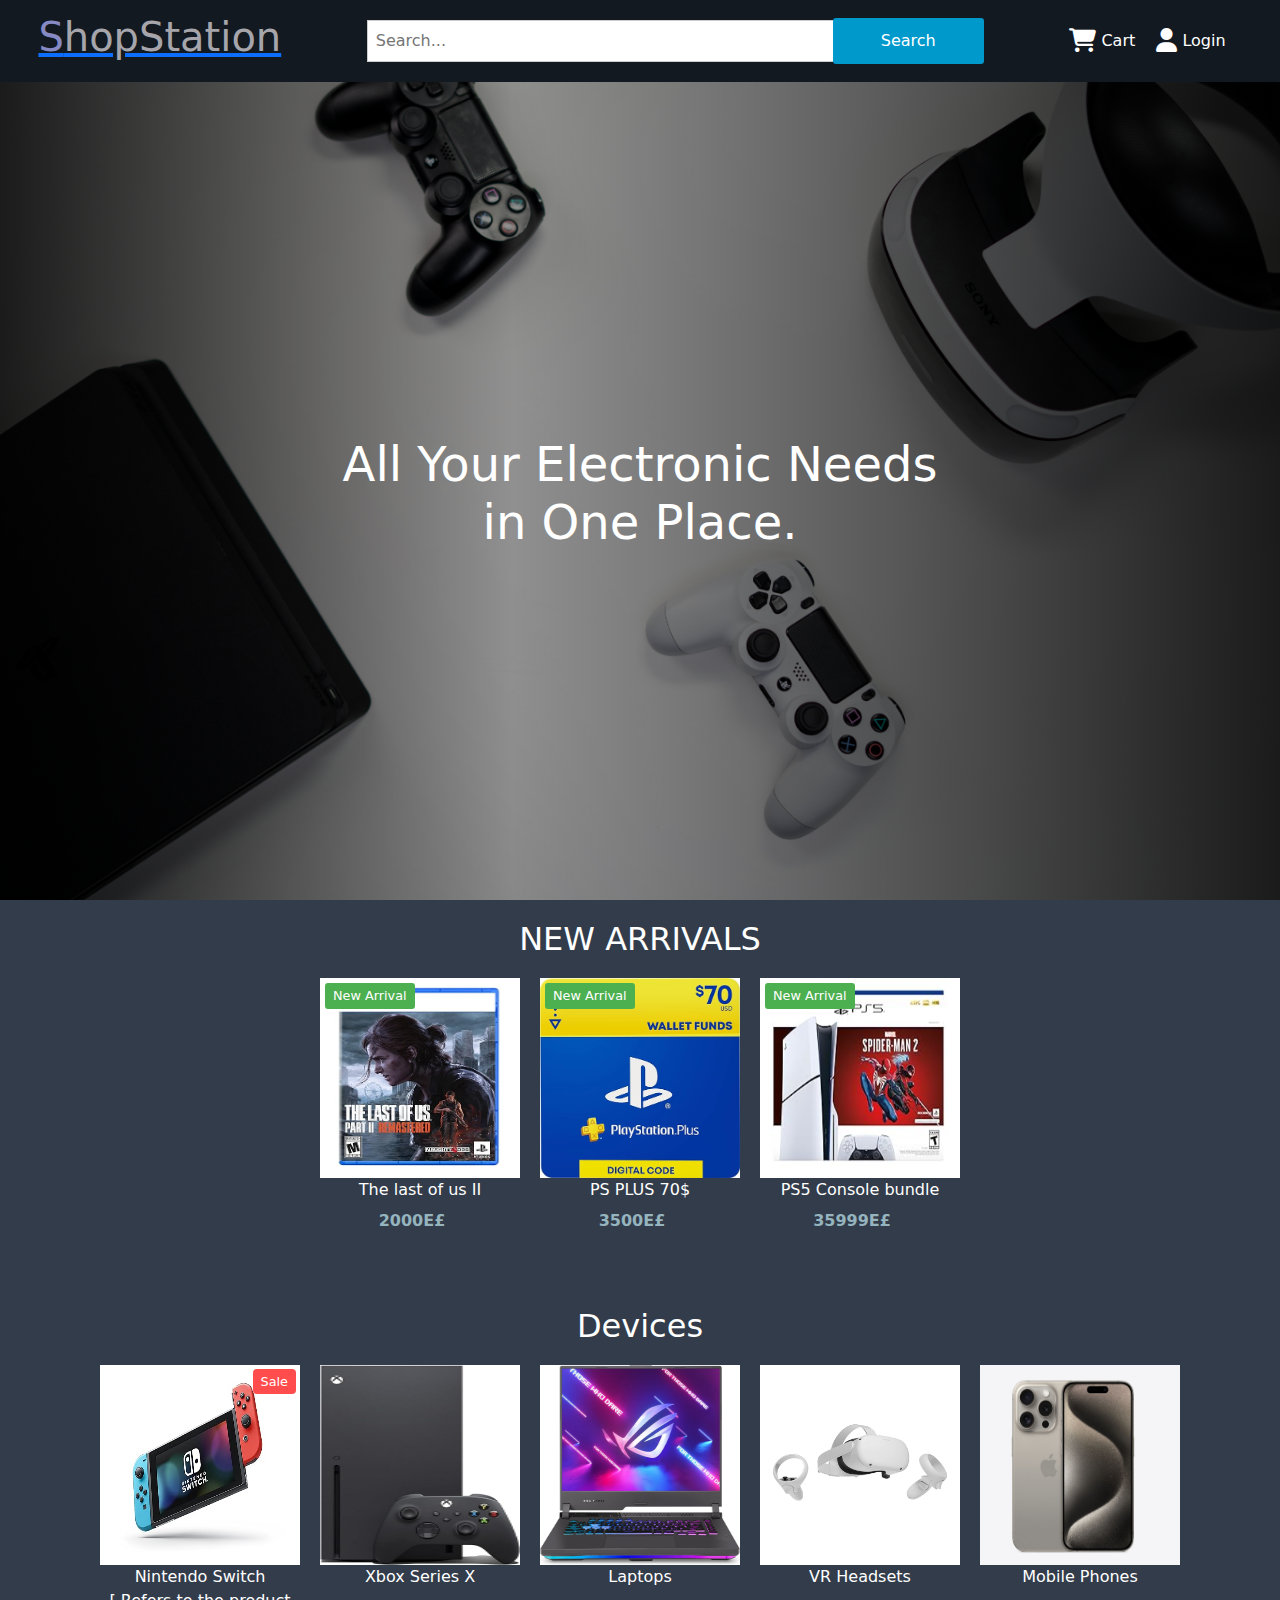
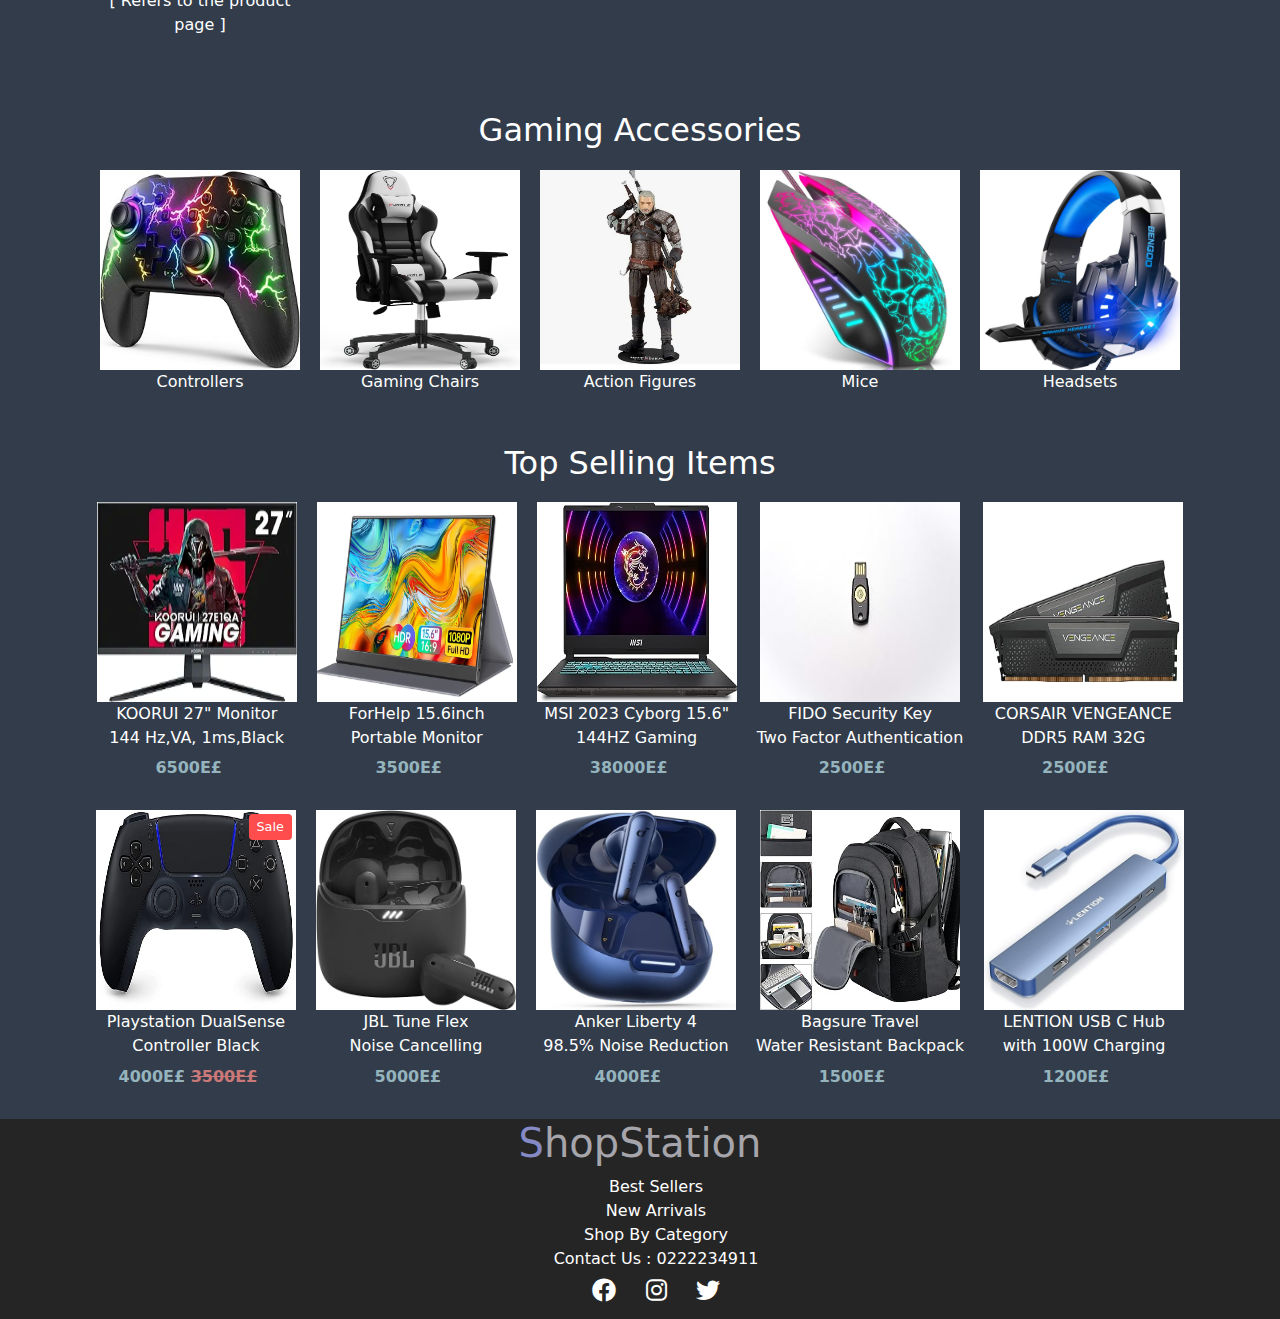
<file: index.html>
<!------------------------| David Gamil 214102 |------------------------------>

<html>


<head>
  <meta name="viewport" content="width=device-width, initial-scale=1">
  <script src="assets/js/bootstrap.js"></script>
  <link rel="stylesheet" href="assets/css/bootstrap.css">
  <link rel="stylesheet" href="assets/css/main.css">
  <link rel="stylesheet" href="assets/webfonts">
  <link rel="stylesheet" href="assets/webfonts/all.min.css">
  <meta charset="UTF-8">
  <title>EC</title>
</head>


<body>

  <nav class="navbar">
      <a href="#">
    <h1 class="name">ShopStation</h1>
  </a>
    <div class="search">
      <form action="/search" class="hof">
        <input type="text" placeholder="Search..." required>
        <button type="submit" class="hof">Search</button>
      </form>
    </div>

    <div class="buttons">
      <a href="cart/shopping-cart.html">
        <i class="fa-solid fa-cart-shopping fa-xl"></i> Cart</a>
      <a href="login/login.html"><i class="fa-solid fa-user fa-xl"></i> Login</a>
    </div>

  </nav>


  <main>

    <!-- Background Image -->
    <section>
      <div class="bg_image_container">
        <img src="assets/img/b2.jpg" class="hero_bg_image" />
        <div class="hero_bg_overlay"></div>
    </section>


    <!-- intro -->
    <div class="hero_card">
      <h1 class="hero_title">
        All Your Electronic Needs in One Place.
      </h1>
    </div>


<!-- NEW ARRIVALS SECTION -->
<section>
  <section id="newarr">
  <h2 class="tstitle"> NEW ARRIVALS</h2>

  <div class="products">

    <div class="product">
      <a href="#">
        <img src="assets/img/lou.png" >
        <figcaption>The last of us II</figcaption><div class="price">2000E£</div></a>
        <div class="arrival-label">New Arrival</div>
    </div>

    <div class="product">
      <a href="#">
        <img src="assets/img/psplus.png" >
        <figcaption>PS PLUS 70$</figcaption><div class="price">3500E£</div>
        <div class="arrival-label">New Arrival</div>
      </a>
    </div>

    <div class="product">
      <a href="#">
        <img src="assets/img/ps5b.png" >
        <figcaption>PS5 Console bundle</figcaption><div class="price hotp">35999E£ </div>
        <div class="arrival-label">New Arrival</div>
      </a>
    </div>
  </section>


    <section>
      <br>
      <!-- First Section -->
      <h2 class="tstitle devices">Devices</h2>
      <section id="devices">
        <div class="products">
          <div class="product">
            <a href="product/product-detail.html">
              <img src="assets/img/switch.png" alt="nintendo switch">
              <figcaption>Nintendo Switch<br>[ Refers to the  product <br>page ]</figcaption>
              <div class="sale-label">Sale</div>
            </a>
          </div>

          <div class="product">
            <a href="#">
              <img src="assets/img/xbox.png" alt="xbox">
              <figcaption>Xbox Series X</figcaption>
            </a>
          </div>

          <div class="product">
            <a href="#">
              <img src="assets/img/laptop.png" alt="controllers">
              <figcaption>Laptops</figcaption>
            </a>
          </div>

          <div class="product">
            <a href="#">
              <img src="assets/img/vr.png" alt="Mice">
              <figcaption>VR Headsets</figcaption>
            </a>

          </div>
          <div class="product">
            <a href="#">
              <img src="assets/img/iphone.png" alt="IPhone 15 ">
              <figcaption>Mobile Phones</figcaption>
            </a>
          </div>
        </div>
      </section>

      <br>


      <!---------------------Second section----------------------------->


      <section>
        <h2 class="tstitle">Gaming Accessories</h2>

        <div class="products">

          <div class="product">
            <a href="#">
              <img src="assets/img/ds5.png" alt="Keyboard">
              <figcaption>Controllers</figcaption>
            </a>
          </div>

          <div class="product">
            <a href="#">
              <img src="assets/img/chair.png" alt="Chair">
              <figcaption>Gaming Chairs</figcaption>
            </a>
          </div>

          <div class="product">
            <a href="#">
              <img src="assets/img/figure.png" alt="Figure">
              <figcaption>Action Figures</figcaption>
            </a>
          </div>

          <div class="product">
            <a href="#">
              <img src="assets/img/mouse.png" alt="Mouse">
              <figcaption>Mice</figcaption>
            </a>

          </div>
          <div class="product">
            <a href="#">
              <img src="assets/img/headset.png" alt="Figure">
              <figcaption>Headsets</figcaption>
            </a>
          </div>
      </section>



      <!---------------------Section 3: Top Selling items------------------------>

      <section id="tsSection">
       
       </div>  <h2 class="tstitle">Top Selling Items</h2> 

       
                  <!--------First row-------------->
        <section>

          <div class="products">
            <div class="product">
              <a href="www.google.com">
                <img src="assets/img/ms1.png" alt="">
                <figcaption>KOORUI 27" Monitor<br> 144 Hz,VA, 1ms,Black</figcaption>
                <div class="price">6500E£</div>
              </a>
            </div>

            <div class="product">
              <a href="#">
                <img src="assets/img/ms2.png" alt="">
                <figcaption>ForHelp 15.6inch<br> Portable Monitor </figcaption>
                <div class="price">3500E£</div>
              </a>

            </div>
            <div class="product">
              <a href="#">
                <img src="assets/img/ms3.png">
                <figcaption>MSI 2023 Cyborg 15.6"<br>144HZ Gaming</figcaption>
                <div class="price">38000E£</div>
              </a> </div>


            <!-------Second row------------->
              <div class="product ">
                <a href="#">
                  <img src="assets/img/m4.png" alt="">
                  <figcaption>FIDO Security Key<br>Two Factor Authentication </figcaption></a><div class="price">2500E£</div>
              </div>

              <div class="product">
                <a href="#">
                  <img src="assets/img/ram.png.png" alt="">
                  <figcaption>CORSAIR VENGEANCE <br>DDR5 RAM 32G</figcaption></a><div class="price">2500E£</div>
              </div>

              <div class="product">
                <a href="#">
                  <img src="assets/img/ms6.png" alt="">
                  
                  <figcaption> Playstation DualSense<br>Controller Black</figcaption></a><div class="price">4000E£  <del id="deletedp"> 3500E£</del> </div>
                  <div class="sale-label">Sale</div>
               
              </div>

          
            
            <!-- Third row of items -->
      
              <div class="product">
                <a href="#">
                  <img src="assets/img/m6.png" alt="">
                  <figcaption>JBL Tune Flex<br>Noise Cancelling </figcaption></a><div class="price">5000E£</div>
              </div>

              <div class="product">
                <a href="#">
                  <img src="assets/img/ms7.png" alt="">
                  <figcaption>Anker Liberty 4<br>98.5% Noise Reduction
                  </figcaption></a><div class="price">4000E£</div>
              </div>

              <div class="product ">
                <a href="#">
                  <img src="assets/img/ms8.png" alt="">
                  <figcaption>Bagsure Travel <br>Water Resistant Backpack</figcaption></a><div class="price">1500E£</div>
              </div>


            <div class="product ">
              <a href="#">
                <img src="assets/img/m8.png" alt="">
                <figcaption>LENTION USB C Hub <br>with 100W Charging</figcaption>
              </a>
              <div class="price">1200E£</div>
            </div>

            
        </section>


  </main>



  <div class="footerSection">
    <div class="container">
      
       <div class="footername"><a href="index.html"><h1 class="name">ShopStation</h1></a></div>
        
       <div class="footer_menu">
          <ul>
          
             <li><a href="#tsSection">Best Sellers</a></li>
             <li><a href="#newarr">New Arrivals</a></li>
             <li><a href="#newarr">Shop By Category</a></li>
             <li><a href="#">Contact Us : 0222234911</a></li>
             <br>
             <div class="socials">
             <i class="fa-brands fa-facebook fa-xl fb"></i>
             <i class="fa-brands fa-instagram fa-xl insta"></i>
             <i class="fa-brands fa-twitter fa-xl twitter"></i>
             </div>
            
          </ul>
          
       </div>
      
    </div>
   
 </div>
 
 
</body>

</html>
</file>
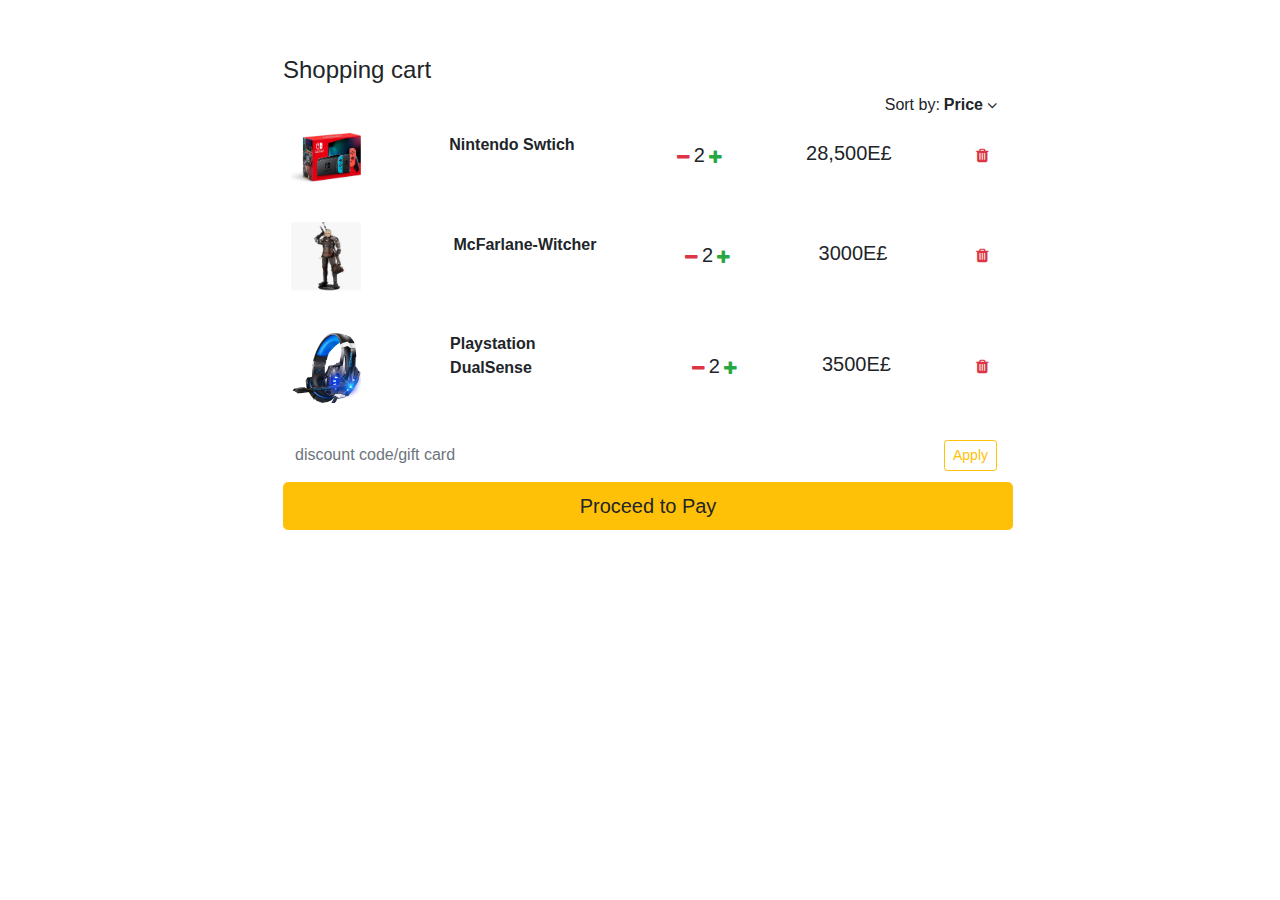
<file: cart/index.html>
<!DOCTYPE html>
<html lang="en">

<head>
    <meta charset="UTF-8">
    <meta name="viewport" content="width=,initial-scale=1.0">
    <link rel="stylesheet" href="https://stackpath.bootstrapcdn.com/bootstrap/4.4.1/css/bootstrap.min.css">
    <link rel="stylesheet" href="https://stackpath.bootstrapcdn.com/bootstrap/4.4.1/js/bootstrap.bundle.min.js">
    <link rel="stylesheet" href="https://cdnjs.cloudflare.com/ajax/libs/jquery/3.2.1/jquery.min.js">
    <link rel="stylesheet" href="https://cdnjs.cloudflare.com/ajax/libs/font-awesome/4.7.0/css/font-awesome.min.css">
    <title>Cart</title>
</head>

<body>
    <div class="container mt-5 mb-5">
        <div class="d-flex justify-content-center row">
            <div class="col-md-8">
                <div class="p-2">
                    <h4>Shopping cart</h4>
                    <div class="d-flex flex-row align-items-center pull-right"><span class="mr-1">Sort by:</span><span
                            class="mr-1 font-weight-bold">Price</span><i class="fa fa-angle-down"></i></div>
                </div>
                <div class="d-flex flex-row justify-content-between align-items-center p-2 bg-white mt-4 px-3 rounded">
                    <div class="mr-1"><img class="rounded" src="../product/img/nin1.png" width="70"></div>
                    <div class="d-flex flex-column align-items-center product-details"><span
                            class="font-weight-bold">Nintendo Swtich</span>
                        <div class="d-flex flex-row product-desc">
                      
                            <div class=""><span class="text-grey"></span><span
                                    class="font-weight-bold">&nbsp;</span></div>
                        </div>
                    </div>
                    <div class="d-flex flex-row align-items-center qty">&nbsp&nbsp&nbsp&nbsp<i class="fa fa-minus text-danger"></i>
                        <h5 class="text-grey mt-1 mr-1 ml-1">2</h5><i class="fa fa-plus text-success"></i>
                    </div>
                    <div>
                        <h5 class="text-grey">28,500E£</h5>
                    </div>
                    <div class="d-flex align-items-center"><i class="fa fa-trash mb-1 text-danger"></i></div>
                </div>
                <div class="d-flex flex-row justify-content-between align-items-center p-2 bg-white mt-4 px-3 rounded">
                    <div class="mr-1"><img class="rounded" src="../main/assets/img/figure.png" width="70"></div>
                    <div class="d-flex flex-column align-items-center product-details"><span
                            class="font-weight-bold">McFarlane-Witcher</span>
                        <div class="d-flex flex-row product-desc">
                            <div class="size mr-1"><span class="text-grey"></span><span
                                   
                            
                                    class="font-weight-bold">&nbsp;</span></div>
                        </div>
                    </div>
                    <div class="d-flex flex-row align-items-center qty"><i class="fa fa-minus text-danger"></i>
                        <h5 class="text-grey mt-1 mr-1 ml-1">2</h5><i class="fa fa-plus text-success"></i>
                    </div>
                    <div>
                        <h5 class="text-grey">3000E£</h5>
                    </div>
                    <div class="d-flex align-items-center"><i class="fa fa-trash mb-1 text-danger"></i></div>
                </div>
                <div class="d-flex flex-row justify-content-between align-items-center p-2 bg-white mt-4 px-3 rounded">
                    <div class="mr-1"><img class="rounded" src="../main/assets/img/headset.png" width="70"></div>
                    <div class="d-flex flex-column align-items-center product-details"><span
                            class="font-weight-bold"> Playstation <br>DualSense</span>
                        <div class="d-flex flex-row product-desc">
                            <div class="size mr-1"><span class="text-grey"></span><span
                                   
                          
                                    class="font-weight-bold">&nbsp;</span></div>
                        </div>
                    </div>
                    <div class="d-flex flex-row align-items-center qty">&nbsp&nbsp&nbsp&nbsp&nbsp&nbsp&nbsp&nbsp&nbsp&nbsp&nbsp&nbsp&nbsp&nbsp&nbsp&nbsp<i class="fa fa-minus text-danger"></i>
                        <h5 class="text-grey mt-1 mr-1 ml-1">2</h5><i class="fa fa-plus text-success"></i>
                    </div>
                    <div>
                        <h5 class="text-grey">3500E£ </h5>
                    </div>
                    <div class="d-flex align-items-center"><i class="fa fa-trash mb-1 text-danger"></i></div>
                </div>

                <div class="d-flex flex-row align-items-center mt-3 p-2 bg-white rounded"><input type="text"
                        class="form-control border-0 gift-card" placeholder="discount code/gift card"><button
                        class="btn btn-outline-warning btn-sm ml-2" type="button">Apply</button></div>
                        <a href="./payment.html" class="btn btn-warning btn-block btn-lg ml-2 pay-button">Proceed to Pay</a>
                    
                  

                </div>
            </div>
        </div>
</body>

</html>

</div>
</file>
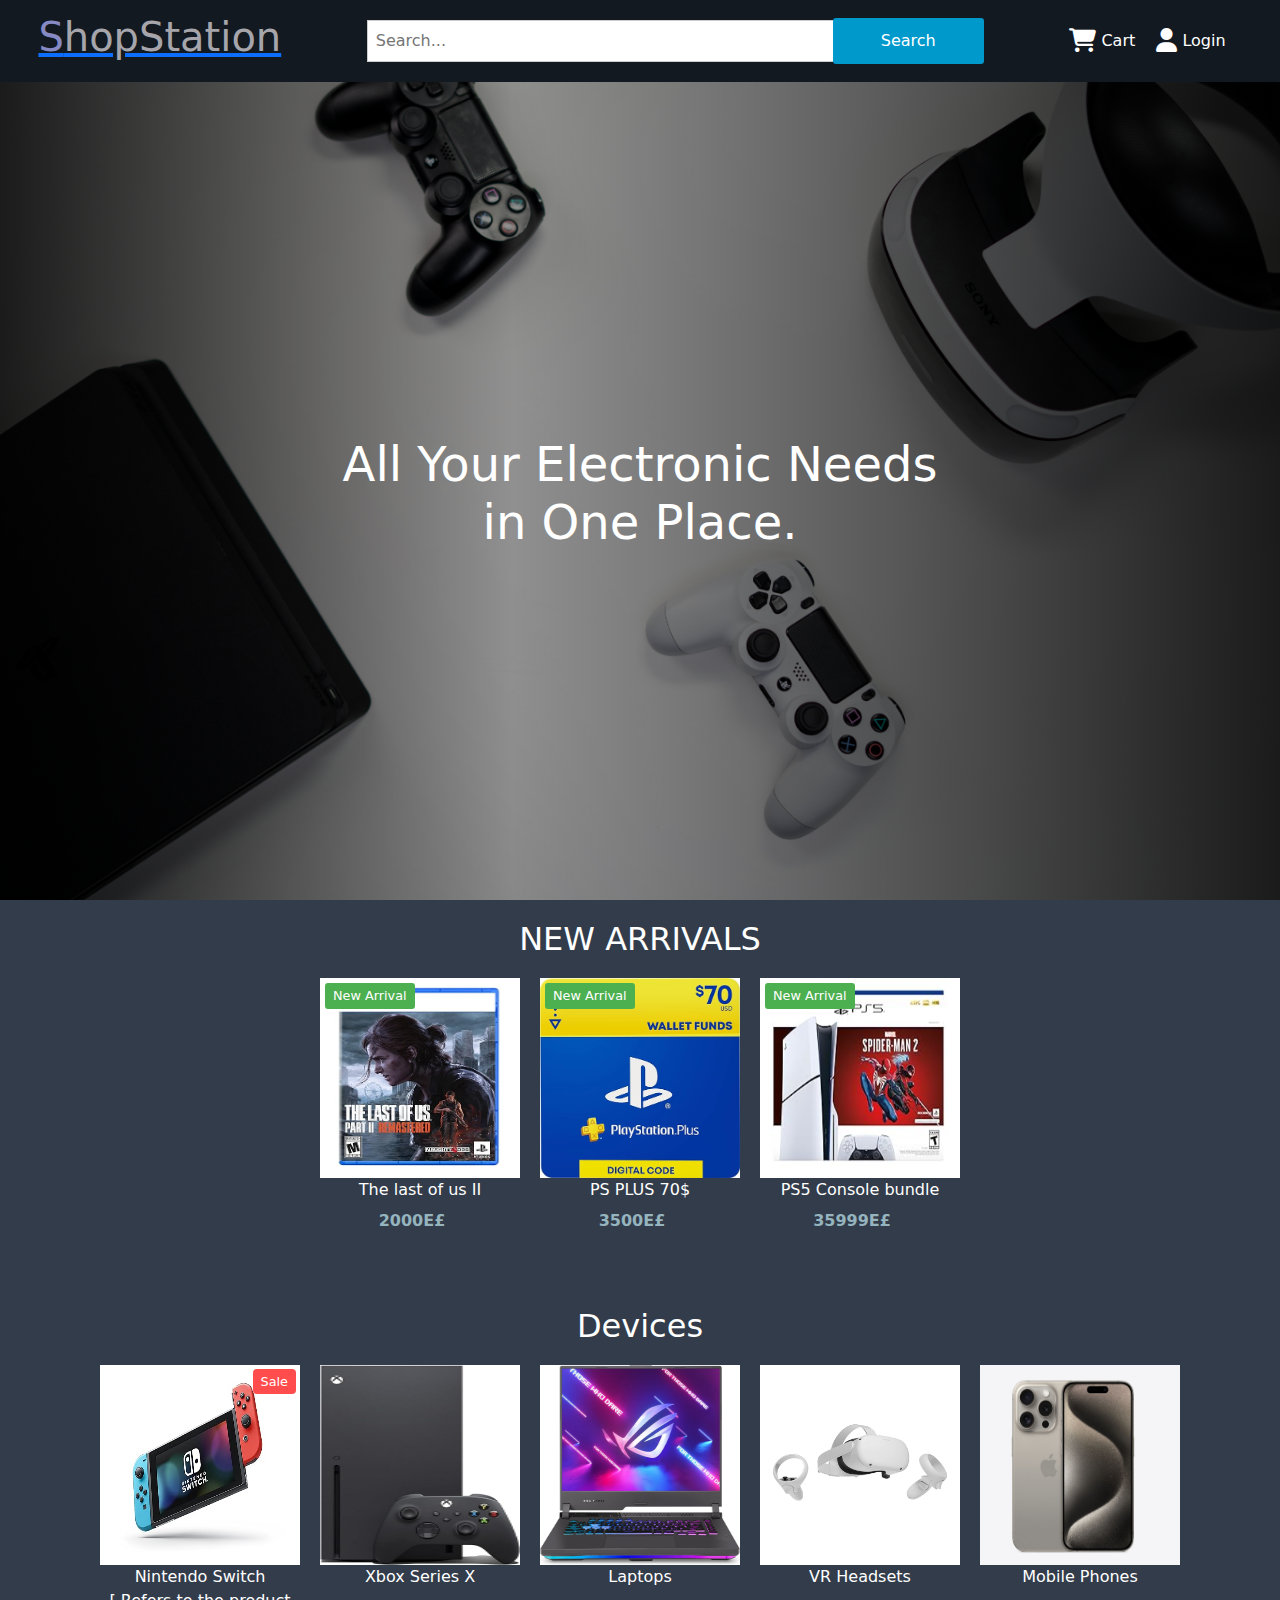
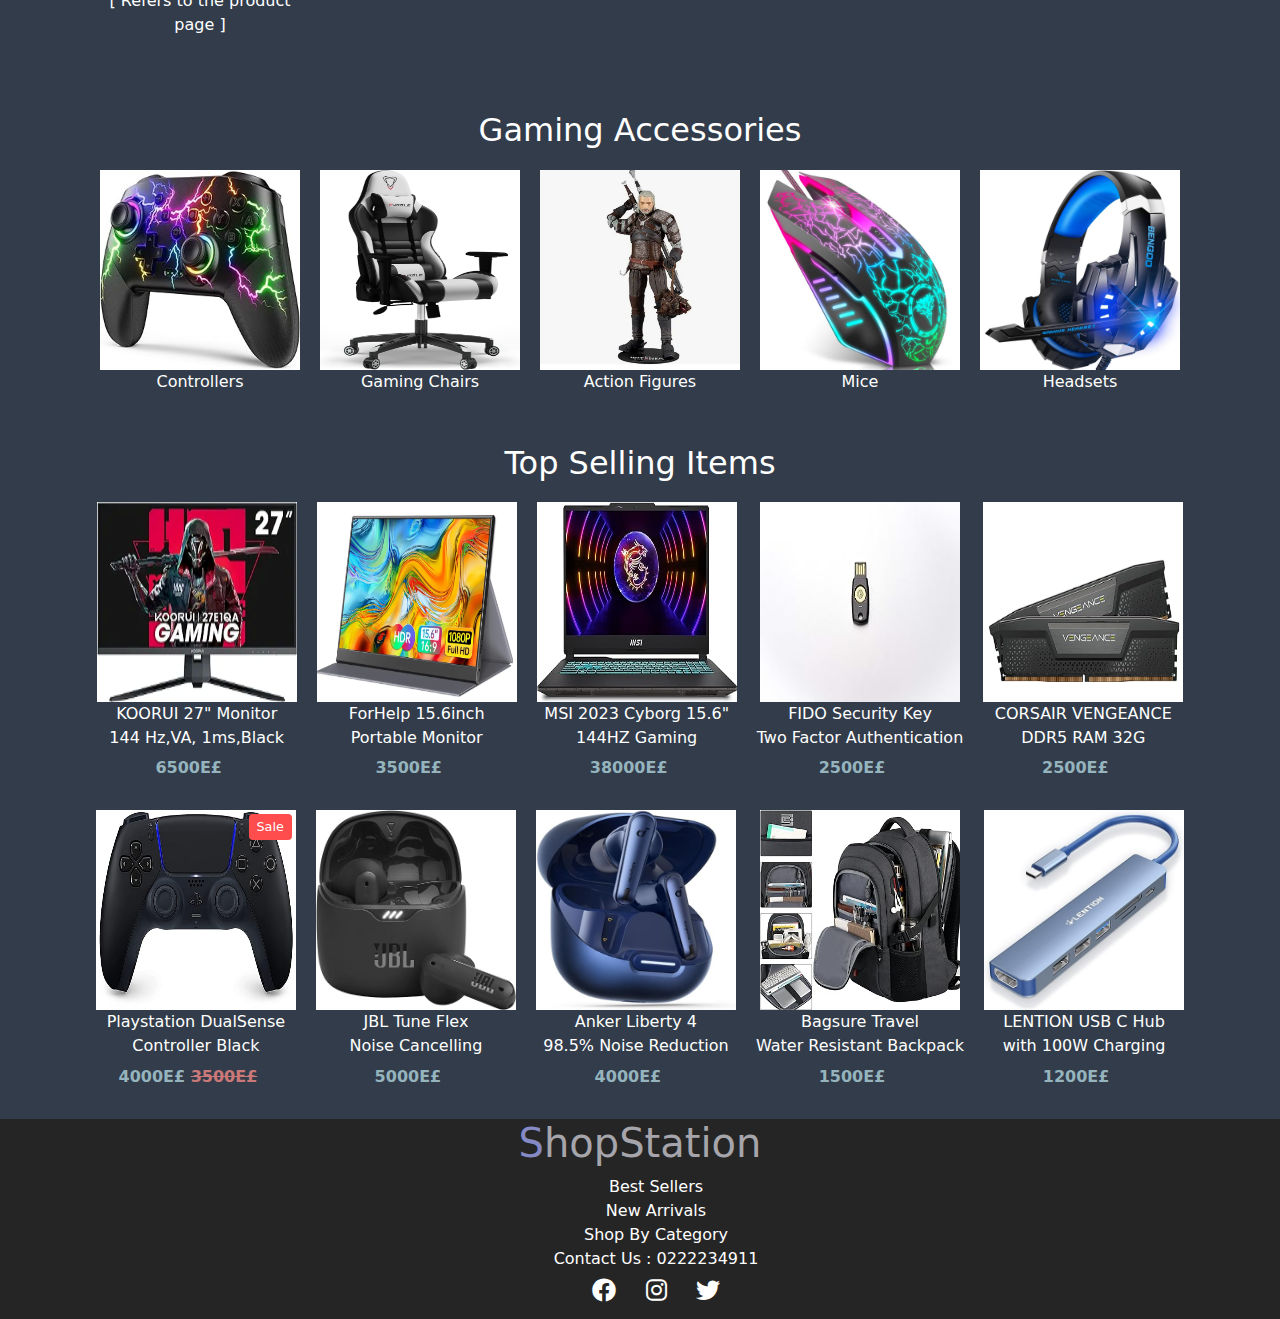
<file: main/index.html>
<!------------------------| David Gamil 214102 |------------------------------>

<html>


<head>
  <meta name="viewport" content="width=device-width, initial-scale=1">
  <script src="assets/bootstrap.js"></script>
  <link rel="stylesheet" href="assets/bootstrap.css">
  <link rel="stylesheet" href="assets/style.css">
  <link rel="stylesheet" href="assets/webfonts">
  <link rel="stylesheet" href="assets/webfonts/all.min.css">
  <meta charset="UTF-8">
  <title>EC</title>
</head>


<body>

  <nav class="navbar">
      <a href="#">
    <h1 class="name">ShopStation</h1>
  </a>
    <div class="search">
      <form action="/search" class="hof">
        <input type="text" placeholder="Search..." required>
        <button type="submit" class="hof">Search</button>
      </form>
    </div>

    <div class="buttons">
      <a href="/cart">
        <i class="fa-solid fa-cart-shopping fa-xl"></i> Cart</a>
      <a href="../login/login.html"><i class="fa-solid fa-user fa-xl"></i> Login</a>
    </div>

  </nav>


  <main>

    <!-- Background Image -->
    <section>
      <div class="bg_image_container">
        <img src="assets/img/b2.jpg" class="hero_bg_image" />
        <div class="hero_bg_overlay"></div>
    </section>


    <!-- intro -->
    <div class="hero_card">
      <h1 class="hero_title">
        All Your Electronic Needs in One Place.
      </h1>
    </div>


<!-- NEW ARRIVALS SECTION -->
<section>
  <section id="newarr">
  <h2 class="tstitle"> NEW ARRIVALS</h2>

  <div class="products">

    <div class="product">
      <a href="#">
        <img src="assets/img/lou.png" >
        <figcaption>The last of us II</figcaption><div class="price">2000E£</div></a>
        <div class="arrival-label">New Arrival</div>
    </div>

    <div class="product">
      <a href="#">
        <img src="assets/img/psplus.png" >
        <figcaption>PS PLUS 70$</figcaption><div class="price">3500E£</div>
        <div class="arrival-label">New Arrival</div>
      </a>
    </div>

    <div class="product">
      <a href="#">
        <img src="assets/img/ps5b.png" >
        <figcaption>PS5 Console bundle</figcaption><div class="price hotp">35999E£ </div>
        <div class="arrival-label">New Arrival</div>
      </a>
    </div>
  </section>


    <section>
      <br>
      <!-- First Section -->
      <h2 class="tstitle devices">Devices</h2>
      <section id="devices">
        <div class="products">
          <div class="product">
            <a href="../product/index.html">
              <img src="assets/img/switch.png" alt="nintendo switch">
              <figcaption>Nintendo Switch<br>[ Refers to the  product <br>page ]</figcaption>
              <div class="sale-label">Sale</div>
            </a>
          </div>

          <div class="product">
            <a href="#">
              <img src="assets/img/xbox.png" alt="xbox">
              <figcaption>Xbox Series X</figcaption>
            </a>
          </div>

          <div class="product">
            <a href="#">
              <img src="assets/img/laptop.png" alt="controllers">
              <figcaption>Laptops</figcaption>
            </a>
          </div>

          <div class="product">
            <a href="#">
              <img src="assets/img/vr.png" alt="Mice">
              <figcaption>VR Headsets</figcaption>
            </a>

          </div>
          <div class="product">
            <a href="#">
              <img src="assets/img/iphone.png" alt="IPhone 15 ">
              <figcaption>Mobile Phones</figcaption>
            </a>
          </div>
        </div>
      </section>

      <br>


      <!---------------------Second section----------------------------->


      <section>
        <h2 class="tstitle">Gaming Accessories</h2>

        <div class="products">

          <div class="product">
            <a href="#">
              <img src="assets/img/ds5.png" alt="Keyboard">
              <figcaption>Controllers</figcaption>
            </a>
          </div>

          <div class="product">
            <a href="#">
              <img src="assets/img/chair.png" alt="Chair">
              <figcaption>Gaming Chairs</figcaption>
            </a>
          </div>

          <div class="product">
            <a href="#">
              <img src="assets/img/figure.png" alt="Figure">
              <figcaption>Action Figures</figcaption>
            </a>
          </div>

          <div class="product">
            <a href="#">
              <img src="assets/img/mouse.png" alt="Mouse">
              <figcaption>Mice</figcaption>
            </a>

          </div>
          <div class="product">
            <a href="#">
              <img src="assets/img/headset.png" alt="Figure">
              <figcaption>Headsets</figcaption>
            </a>
          </div>
      </section>



      <!---------------------Section 3: Top Selling items------------------------>

      <section id="tsSection">
       
       </div>  <h2 class="tstitle">Top Selling Items</h2> 

       
                  <!--------First row-------------->
        <section>

          <div class="products">
            <div class="product">
              <a href="www.google.com">
                <img src="assets/img/ms1.png" alt="">
                <figcaption>KOORUI 27" Monitor<br> 144 Hz,VA, 1ms,Black</figcaption>
                <div class="price">6500E£</div>
              </a>
            </div>

            <div class="product">
              <a href="#">
                <img src="assets/img/ms2.png" alt="">
                <figcaption>ForHelp 15.6inch<br> Portable Monitor </figcaption>
                <div class="price">3500E£</div>
              </a>

            </div>
            <div class="product">
              <a href="#">
                <img src="assets/img/ms3.png">
                <figcaption>MSI 2023 Cyborg 15.6"<br>144HZ Gaming</figcaption>
                <div class="price">38000E£</div>
              </a> </div>


            <!-------Second row------------->
              <div class="product ">
                <a href="#">
                  <img src="assets/img/m4.png" alt="">
                  <figcaption>FIDO Security Key<br>Two Factor Authentication </figcaption></a><div class="price">2500E£</div>
              </div>

              <div class="product">
                <a href="#">
                  <img src="assets/img/ram.png.png" alt="">
                  <figcaption>CORSAIR VENGEANCE <br>DDR5 RAM 32G</figcaption></a><div class="price">2500E£</div>
              </div>

              <div class="product">
                <a href="#">
                  <img src="assets/img/ms6.png" alt="">
                  
                  <figcaption> Playstation DualSense<br>Controller Black</figcaption></a><div class="price">4000E£  <del id="deletedp"> 3500E£</del> </div>
                  <div class="sale-label">Sale</div>
               
              </div>

          
            
            <!-- Third row of items -->
      
              <div class="product">
                <a href="#">
                  <img src="assets/img/m6.png" alt="">
                  <figcaption>JBL Tune Flex<br>Noise Cancelling </figcaption></a><div class="price">5000E£</div>
              </div>

              <div class="product">
                <a href="#">
                  <img src="assets/img/ms7.png" alt="">
                  <figcaption>Anker Liberty 4<br>98.5% Noise Reduction
                  </figcaption></a><div class="price">4000E£</div>
              </div>

              <div class="product ">
                <a href="#">
                  <img src="assets/img/ms8.png" alt="">
                  <figcaption>Bagsure Travel <br>Water Resistant Backpack</figcaption></a><div class="price">1500E£</div>
              </div>


            <div class="product ">
              <a href="#">
                <img src="assets/img/m8.png" alt="">
                <figcaption>LENTION USB C Hub <br>with 100W Charging</figcaption>
              </a>
              <div class="price">1200E£</div>
            </div>

            
        </section>


  </main>



  <div class="footerSection">
    <div class="container">
      
       <div class="footername"><a href="index.html"><h1 class="name">ShopStation</h1></a></div>
        
       <div class="footer_menu">
          <ul>
          
             <li><a href="#tsSection">Best Sellers</a></li>
             <li><a href="#newarr">New Arrivals</a></li>
             <li><a href="#newarr">Shop By Category</a></li>
             <li><a href="#">Contact Us : 0222234911</a></li>
             <br>
             <div class="socials">
             <i class="fa-brands fa-facebook fa-xl fb"></i>
             <i class="fa-brands fa-instagram fa-xl insta"></i>
             <i class="fa-brands fa-twitter fa-xl twitter"></i>
             </div>
            
          </ul>
          
       </div>
      
    </div>
   
 </div>
 
 
</body>

</html>
</file>
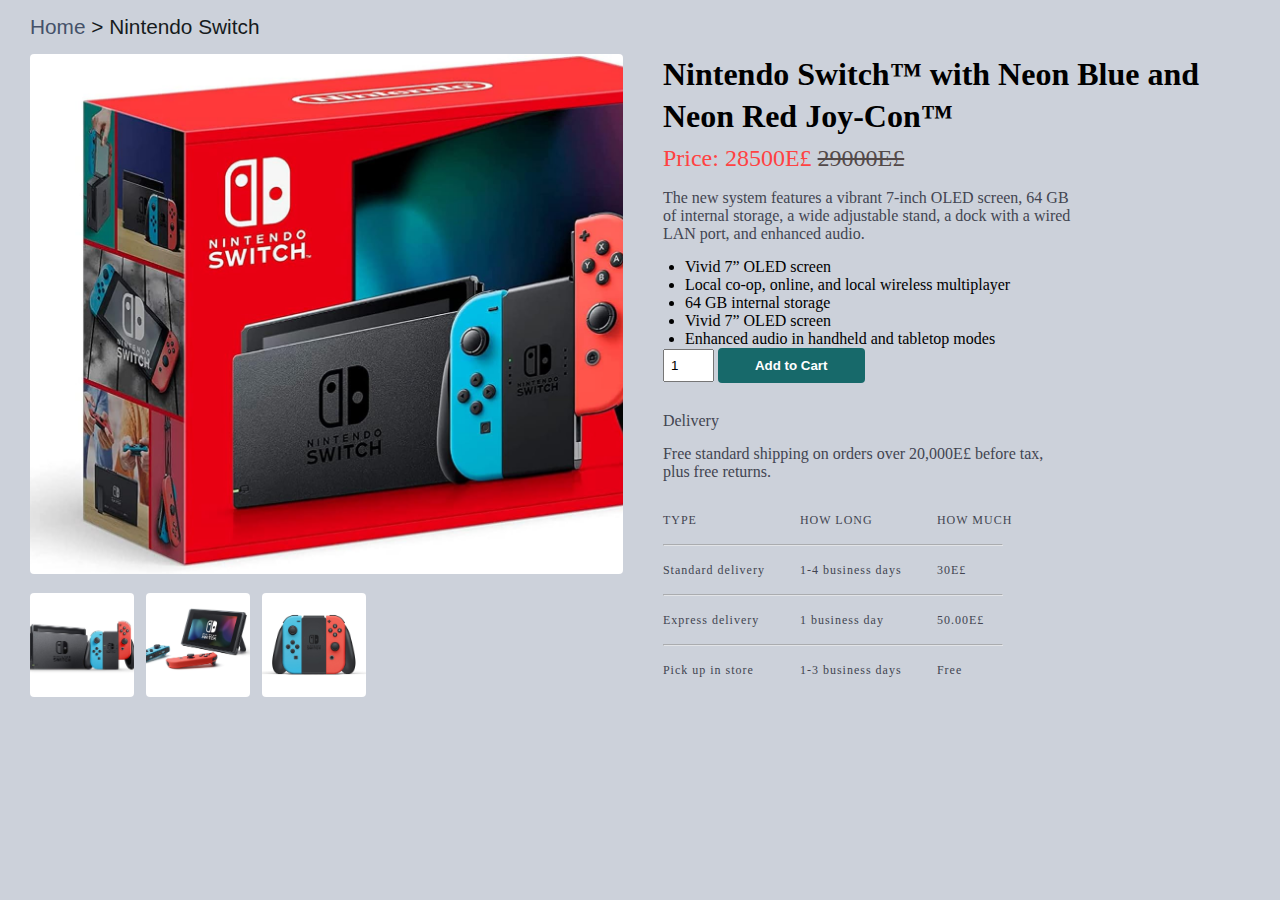
<file: product/index.html>
<!DOCTYPE html>
<html lang="en">

<head>
    <meta charset="UTF-8">
    
    <meta name="viewport" content="width=device-width, initial-scale=1.0">
    <title>Nintendo Switch</title>
    <link rel="stylesheet" href="product.css">
</head>

<body>
    
    <div class="pagination">
        <a href="../main/index.html" id="backtomain">
            <p><span id="homee">Home</span> > Nintendo Switch</p>

        </a>
        
    </div>

    <!-- product section -->
    <section class="product-container">

        <!-- left side -->
        <div class="img-card">
            <img src="img/nin1.png" alt="" id="featured-image">

            <!-- small img -->
            <div class="small-Card">
                <img src="img/nin2.png" alt="" class="small-Img">
                <img src="img/nin4.png" alt="" class="small-Img">
                <img src="img/nin5.png" alt="" class="small-Img">

            </div>
        </div>

        <!-- Right side -->
        <div class="product-info">
            <h3>Nintendo Switch™ with Neon Blue and Neon Red Joy‑Con™</h3>
            <h5>Price: 28500E£ <del>29000E£</del></h5>
            <p>The new system features a vibrant 7-inch OLED screen, 64 GB of internal storage, a wide adjustable stand,
                a dock with a wired LAN port, and enhanced audio.</p>
            <p>
    
               <ul>
                <li>Vivid 7” OLED screen</li>
                <li>Local co-op, online, and local wireless multiplayer</li>
                <li>64 GB internal storage</li>
                <li>Vivid 7” OLED screen</li>
                <li>Enhanced audio in handheld and tabletop modes</li>
               </ul>

            <div class="quantity">
                
                <input type="number" value="1" min="1">
                <a href="#">
                <button a href="#" >Add to Cart</button>
                </a>

             
            </div>
            
            <div>
                <p>Delivery</p>
                <p>Free standard shipping on orders over 20,000E£ before tax, plus free returns.</p>
                <div class="delivery">
                    <p>TYPE</p>
                    <p>HOW LONG</p>
                    <p>HOW MUCH</p>
                </div>
                <hr>
                <div class="delivery">
                    <p>Standard delivery</p>
                    <p>1-4 business days</p>
                    <p>30E£</p>
                </div>
                <hr>
                <div class="delivery">
                    <p>Express delivery</p>
                    <p>1 business day</p>
                    <p>50.00E£</p>
                </div>
                <hr>
                <div class="delivery">
                    <p>Pick up in store</p>
                    <p>1-3 business days</p>
                    <p>Free</p>
                </div>
            </div>
        </div>
    </section>

    
    
</body>
<script src="./js/cart.js"></script>
</html>
</file>
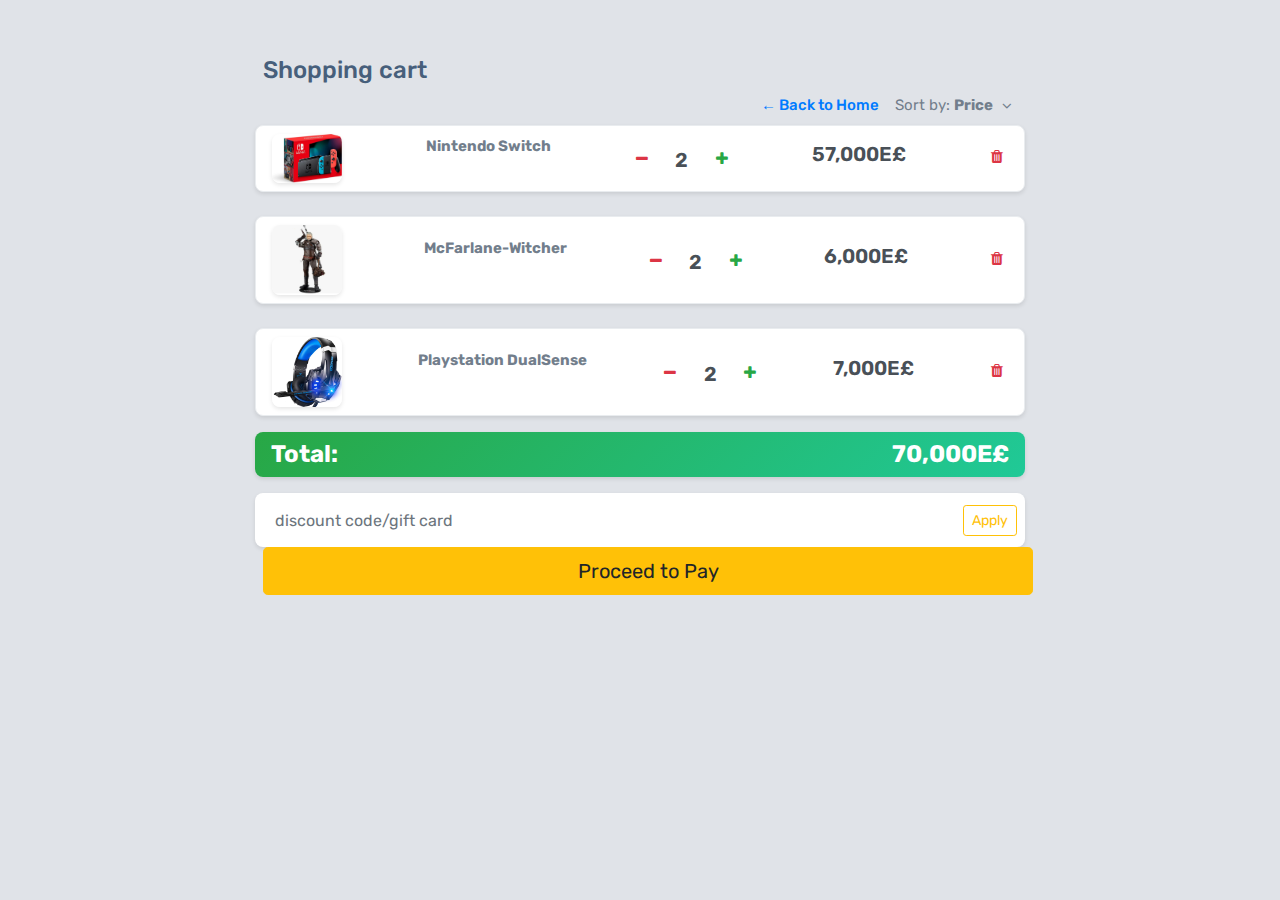
<file: cart/shopping-cart.html>
<!DOCTYPE html>
<html lang="en">

<head>
    <meta charset="UTF-8">
    <meta name="viewport" content="width=,initial-scale=1.0">
    <link rel="stylesheet" href="https://stackpath.bootstrapcdn.com/bootstrap/4.4.1/css/bootstrap.min.css">
    <link rel="stylesheet" href="../assets/css/cart.css">
    <script src="https://stackpath.bootstrapcdn.com/bootstrap/4.4.1/js/bootstrap.bundle.min.js"></script>
    <script src="https://cdnjs.cloudflare.com/ajax/libs/jquery/3.2.1/jquery.min.js"></script>
    <link rel="stylesheet" href="https://cdnjs.cloudflare.com/ajax/libs/font-awesome/4.7.0/css/font-awesome.min.css">
    <title>Cart</title>
</head>

<body>
    <div class="container mt-5 mb-5">
        <div class="d-flex justify-content-center row">
            <div class="col-md-8">
                <div class="p-2">
                    <h4>Shopping cart</h4>
                    <div class="d-flex flex-row align-items-center pull-right">
                        <a href="../index.html" class="mr-3">← Back to Home</a>
                        <span class="mr-1">Sort by:</span><span
                            class="mr-1 font-weight-bold">Price</span><i class="fa fa-angle-down sort-button" style="cursor: pointer; transition: transform 0.3s ease;"></i>
                    </div>
                </div>
                <div class="d-flex flex-row align-items-center mt-3 p-2 bg-white rounded"><input type="text"
                        class="form-control border-0 gift-card" placeholder="discount code/gift card"><button
                        class="btn btn-outline-warning btn-sm ml-2" type="button">Apply</button></div>
                        <a href="./payment.html" class="btn btn-warning btn-block btn-lg ml-2 pay-button">Proceed to Pay</a>
                    
                  

                </div>
            </div>
        </div>
</body>
<script src="../assets/js/cart.js"></script>
</html>
</file>
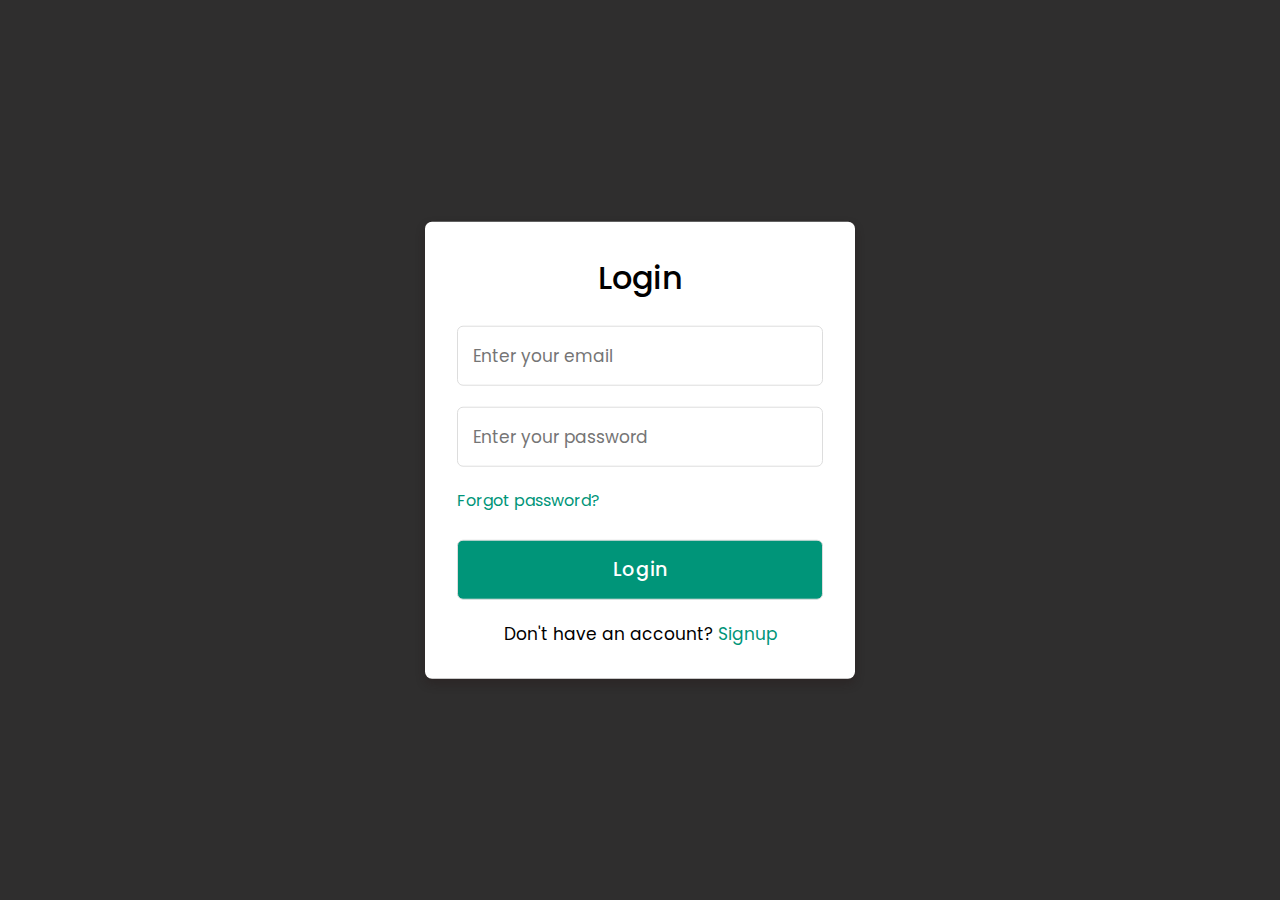
<file: login/login.html>
<!DOCTYPE html>
<html lang="en">

<head>
   <link rel="stylesheet" href="login.css">
   <meta charset="UTF-8">
   <meta name="viewport" content="width=device-width, initial-scale=1.0">
   <meta http-equiv="X-UA-Compatible" content="ie=edge">
   <title>Login & Registration Form</title>
</head>

<body>
   <div class="container">
      <input type="checkbox" id="check">
      <div class="login form">
         <header>Login</header>
         <form action="#">
            <input type="text" placeholder="Enter your email">
            <input type="password" placeholder="Enter your password">
            <a href="#">Forgot password?</a>
            <input type="button" class="button" value="Login">
         </form>
         <div class="signup">
            <span class="signup">Don't have an account?
               <label for="check">Signup</label>
            </span>
         </div>
      </div>
      <div class="registration form">
         <header>Signup</header>
         <form action="#">
            <input type="text" placeholder="Enter your email">
            <input type="password" placeholder="Create a password">
            <input type="password" placeholder="Confirm your password">
            <input type="button" class="button" value="Signup">
         </form>
         <div class="signup">
            <span class="signup">Already have an account?
               <label for="check">Login</label>
            </span>
         </div>
      </div>
   </div>
</body>

</html>
</file>
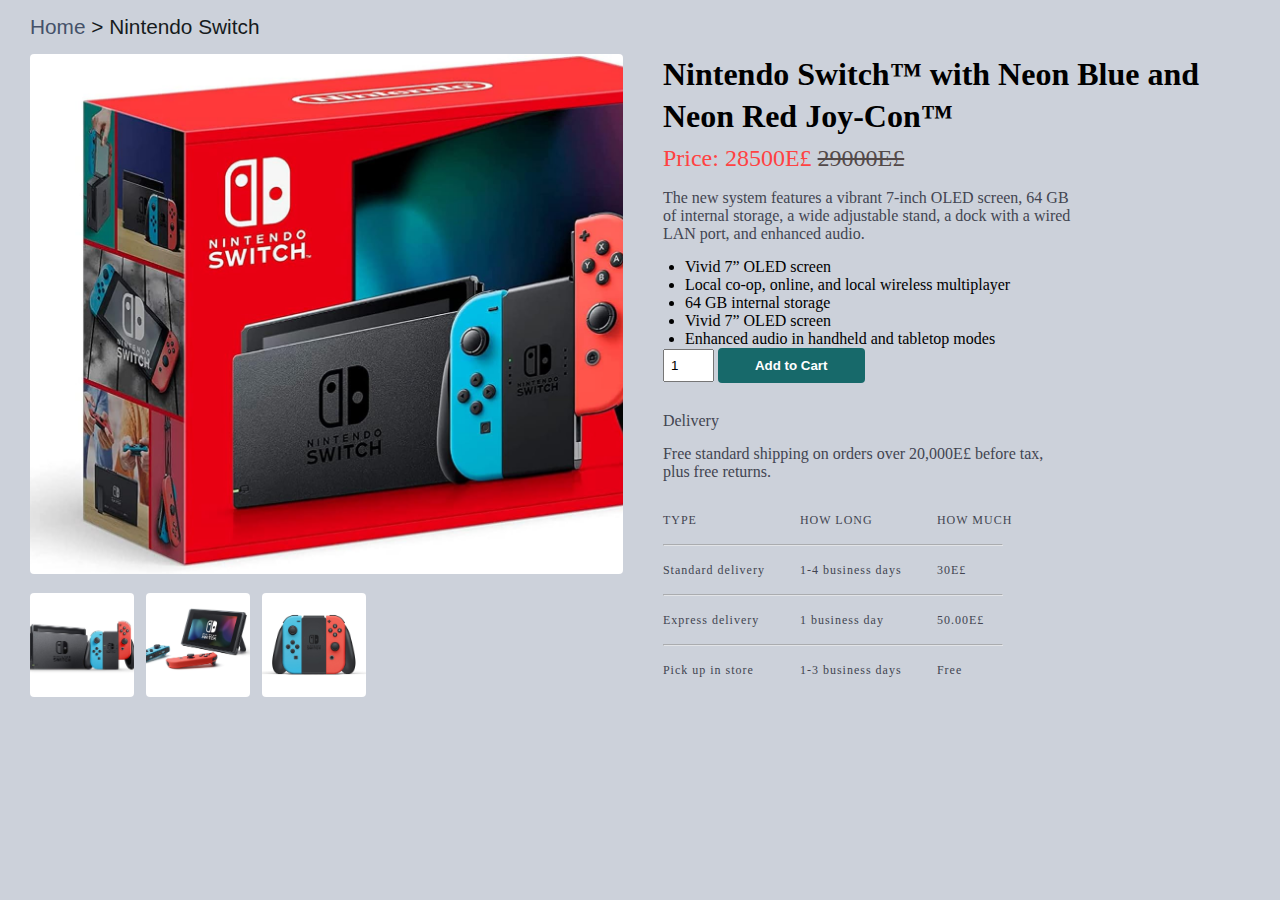
<file: product/product-detail.html>
<!DOCTYPE html>
<html lang="en">

<head>
    <meta charset="UTF-8">
    
    <meta name="viewport" content="width=device-width, initial-scale=1.0">
    <title>Nintendo Switch</title>
    <link rel="stylesheet" href="../assets/css/product.css">
</head>

<body>
    
    <div class="pagination">
        <a href="../index.html" id="backtomain">
            <p><span id="homee">Home</span> > Nintendo Switch</p>

        </a>
        
    </div>

    <!-- product section -->
    <section class="product-container">

        <!-- left side -->
        <div class="img-card">
            <img src="../assets/img/nin1.png" alt="" id="featured-image">

            <!-- small img -->
            <div class="small-Card">
                <img src="../assets/img/nin2.png" alt="" class="small-Img">
                <img src="../assets/img/nin4.png" alt="" class="small-Img">
                <img src="../assets/img/nin5.png" alt="" class="small-Img">

            </div>
        </div>

        <!-- Right side -->
        <div class="product-info">
            <h3>Nintendo Switch™ with Neon Blue and Neon Red Joy‑Con™</h3>
            <h5>Price: 28500E£ <del>29000E£</del></h5>
            <p>The new system features a vibrant 7-inch OLED screen, 64 GB of internal storage, a wide adjustable stand,
                a dock with a wired LAN port, and enhanced audio.</p>
            <p>
    
               <ul>
                <li>Vivid 7” OLED screen</li>
                <li>Local co-op, online, and local wireless multiplayer</li>
                <li>64 GB internal storage</li>
                <li>Vivid 7” OLED screen</li>
                <li>Enhanced audio in handheld and tabletop modes</li>
               </ul>

            <div class="quantity">
                
                <input type="number" value="1" min="1">
                <a href="#">
                <button a href="#" >Add to Cart</button>
                </a>

             
            </div>
            
            <div>
                <p>Delivery</p>
                <p>Free standard shipping on orders over 20,000E£ before tax, plus free returns.</p>
                <div class="delivery">
                    <p>TYPE</p>
                    <p>HOW LONG</p>
                    <p>HOW MUCH</p>
                </div>
                <hr>
                <div class="delivery">
                    <p>Standard delivery</p>
                    <p>1-4 business days</p>
                    <p>30E£</p>
                </div>
                <hr>
                <div class="delivery">
                    <p>Express delivery</p>
                    <p>1 business day</p>
                    <p>50.00E£</p>
                </div>
                <hr>
                <div class="delivery">
                    <p>Pick up in store</p>
                    <p>1-3 business days</p>
                    <p>Free</p>
                </div>
            </div>
        </div>
    </section>

    
    
</body>
<script src="../assets/js/product.js"></script>
</html>
</file>
<file: assets/css/main.css>
* {
  margin: 0;
  padding: 0;
  box-sizing: border-box;
  font-family: Sans, Helvetica Neue, Segoe UI, Roboto, Ubuntu, sans-serif;
}

body {
  background-color: #323c4a;
  ;
  color: white;
  font-family: "Poppins", sans-serif;
}

.hero_bg_image {
  width: 100%;
  height: 100%;
  object-fit: cover;
  background-size: cover
}


/* Middle text  */
.hero_card {
  position: absolute;
  top: 20%;
  text-align: center;
  display: flex;
  flex-direction: column;
  gap: 10px;
}


/* Background and shadowing */
.hero_bg_overlay {
  position: absolute;
  inset: 0;
  width: 100%;
  height: 80vh;
  background: rgba(0, 0, 0, 0.4);
  background-image: linear-gradient(to left,
      rgba(0, 0, 0, 0.8) 0,
      rgba(0, 0, 0, 0) 60%,
      rgba(0, 0, 0, 0.8) 100%);
}

.navbar {
  justify-content: center;
  /* Align items horizontally at the center */
  align-items: center;
  position: absolute;
  justify-content: space-between;
  width: 100%;
  padding: 0 1em;
  /* Adjusted padding for better spacing */
  z-index: 1;
  gap: 0.5em;
  background-color: rgb(19, 25, 33);
  display: flex;

}

/* SHOPSTATION */
.name {
  color: rgb(165, 165, 171);
  text-decoration: none;

  cursor: pointer;
}

/* color first letter in SHOPSTATION */
.name::first-letter,
.name:hover {
  color: rgb(134, 138, 196);
}

/* Pushes the search input and button to the right */
nav .search {
  margin-left: auto;
}

nav .search form {

  display: flex;
  align-items: center;
}

nav .search input {
  max-width: 30em;
  border: 0.0625em solid #ccc;
  padding: 0.5em;
  width: 200em;
  max-width: 30em;
}

nav .search button {
  border-radius: 0.1879em;
  /* 3px = 0.1875em */
  padding: 0.1em 3em;
  height: 2.9em;
  cursor: pointer;
  background-color: #0099cc;
  color: white;
  margin-left: -19px;
  border: none;
  cursor: pointer;

}

nav .search input {
  max-width: 30em;
  /* to avoid stretching when zooming */
  width: 100%;
  border: 0.0625em solid #ccc;
  /* 1px = 0.0625em */
  margin-right: 0.3125em;
  width: 43.75em;
  padding: 0.5625em;
  padding: 0.5em;
}

/* Makes colored border upon clicking on the search button */
nav .hof :focus {
  outline: none;
  border-color: #0099cc;
  border-width: 0.2em;
}

nav .buttons {
  margin-left: auto;
  font-size: 1em;
}

nav .buttons a {
  margin-right: 0.9375em;
  /* 15px = 0.9375em */
  margin-right: 1em;
  /* Adjusted margin for better spacing */
  text-decoration: none;
  color: white;
}

nav .buttons a:hover {
  color: rgb(77, 140, 174);
}





.section h3 {
  margin-top: 1px;
}

.products {
  display: flex;
  flex-wrap: wrap;
  justify-content: center;



}

/* Add space below each product container */
.product {
  text-align: center;
  margin: 0 10px;
  margin-bottom: 30px;
  position: relative;

  text-align: center;
}


.product a {
  text-decoration: none;
  color: white;

}


.product figcaption:hover {

  color: rgb(148, 202, 218);
}

.product img {
  width: 200px;
  height: 200px;
}


.tstitle {
  margin-top: 20px;
  /* Adjust top margin for titles */
  margin-bottom: 20px;
  /* Adjust bottom margin for titles */
  display: block;
  width: 100%;
  text-align: center;
}

.tstitle:hover {
  color: rgb(148, 202, 218);
  cursor: pointer;
}


.tsproducts {
  display: flex;
  flex-wrap: wrap;
  justify-content: center;
}

.tsproduct {
  text-align: center;
  margin: 0 10px;
  margin-bottom: 30px;
  position: relative;

  text-align: center;
}


.price {
  color: #95b4be;
  font-weight: bold;
  margin-right: 1em;
  margin-top: 0.4rem;
}

@media (min-width: 768px) {
  .bg_image_container {
    height: 100vh;
  }

  .hero_bg_overlay {
    height: 100vh;
  }

  .hero_title {
    margin-top: 2em;
    font-size: 3rem;
  }
}

/* This laptop */
@media (min-width: 1024px) {

  body {
    width: 100%;
    height: 10%;


  }


  .navbar {
    padding: 1% 3%;
  }

  .hero_card {
    top: 50%;
    left: 50%;
    transform: translate(-50%, -50%);
  }
}


@media (max-width: 767px) {
  .hero_bg_overlay {
    height: auto;
  }
}


.footerSection {
  width: 100%;
  float: left;
  background-color: #252525;
  height: auto;
}


.container {
  width: 100%;
  padding-right: 15px;
  padding-left: 15px;
  margin-right: auto;
  margin-left: auto;
}


@media (min-width: 576px) {
  .container {
    max-width: 540px;
  }
}

@media (min-width: 768px) {
  .container {
    max-width: 720px;
  }



}

@media (min-width: 992px) {
  .container {
    max-width: 960px;
  }
}

@media (min-width: 1200px) {
  .container {
    max-width: 1140px;
  }
}


.footer_menu {
  width: 100%;
  margin: 0 auto;
  text-align: center;

}




.footername {

  width: 100%;
  text-align: center;
}

.footername a {
  text-decoration: none;
}

.footer_menu {
  width: 100%;
  margin: 0 auto;
  text-align: center;
}

.layout_padding {
  padding-top: 90px;
  padding-bottom: 0px;
}

.footer_menu a {
  text-decoration: none;
  color: inherit;
}

.footer_menu ul {
  list-style: none;
}



/* Adjust styles for the "Sale" label */
.sale-label {
  position: absolute;
  top: 0.3125em;
  right: 0.3125em;
  background-color: #ff4d4d;
  color: white;
  padding: 3px 8px;
  font-size: 0.8em;
  border-radius: 4px;

}

/* Adjust styles for the "New Arrival" label */
.arrival-label {
  position: absolute;
  top: 5px;
  left: 5px;
  background-color: #4caf50;
  color: white;
  padding: 3px 8px;
  font-size: 0.8em;
  border-radius: 3px;

}


/* Deleted price styling */
#deletedp {
  color: rgb(203, 120, 120);
}


.socials {
  margin-top: -1em;
  cursor: pointer
}

.fb,
.insta {

  margin-right: 1em;
}
</file>
<file: main/assets/style.css>
* {
  margin: 0;
  padding: 0;
  box-sizing: border-box;
  font-family: Sans, Helvetica Neue, Segoe UI, Roboto, Ubuntu, sans-serif;
}

body {
  background-color: #323c4a;
  ;
  color: white;
  font-family: "Poppins", sans-serif;
}

.hero_bg_image {
  width: 100%;
  height: 100%;
  object-fit: cover;
  background-size: cover
}


/* Middle text  */
.hero_card {
  position: absolute;
  top: 20%;
  text-align: center;
  display: flex;
  flex-direction: column;
  gap: 10px;
}


/* Background and shadowing */
.hero_bg_overlay {
  position: absolute;
  inset: 0;
  width: 100%;
  height: 80vh;
  background: rgba(0, 0, 0, 0.4);
  background-image: linear-gradient(to left,
      rgba(0, 0, 0, 0.8) 0,
      rgba(0, 0, 0, 0) 60%,
      rgba(0, 0, 0, 0.8) 100%);
}

.navbar {
  justify-content: center;
  /* Align items horizontally at the center */
  align-items: center;
  position: absolute;
  justify-content: space-between;
  width: 100%;
  padding: 0 1em;
  /* Adjusted padding for better spacing */
  z-index: 1;
  gap: 0.5em;
  background-color: rgb(19, 25, 33);
  display: flex;

}

/* SHOPSTATION */
.name {
  color: rgb(165, 165, 171);
  text-decoration: none;

  cursor: pointer;
}

/* color first letter in SHOPSTATION */
.name::first-letter,
.name:hover {
  color: rgb(134, 138, 196);
}

/* Pushes the search input and button to the right */
nav .search {
  margin-left: auto;
}

nav .search form {

  display: flex;
  align-items: center;
}

nav .search input {
  max-width: 30em;
  border: 0.0625em solid #ccc;
  padding: 0.5em;
  width: 200em;
  max-width: 30em;
}

nav .search button {
  border-radius: 0.1879em;
  /* 3px = 0.1875em */
  padding: 0.1em 3em;
  height: 2.9em;
  cursor: pointer;
  background-color: #0099cc;
  color: white;
  margin-left: -19px;
  border: none;
  cursor: pointer;

}

nav .search input {
  max-width: 30em;
  /* to avoid stretching when zooming */
  width: 100%;
  border: 0.0625em solid #ccc;
  /* 1px = 0.0625em */
  margin-right: 0.3125em;
  width: 43.75em;
  padding: 0.5625em;
  padding: 0.5em;
}

/* Makes colored border upon clicking on the search button */
nav .hof :focus {
  outline: none;
  border-color: #0099cc;
  border-width: 0.2em;
}

nav .buttons {
  margin-left: auto;
  font-size: 1em;
}

nav .buttons a {
  margin-right: 0.9375em;
  /* 15px = 0.9375em */
  margin-right: 1em;
  /* Adjusted margin for better spacing */
  text-decoration: none;
  color: white;
}

nav .buttons a:hover {
  color: rgb(77, 140, 174);
}





.section h3 {
  margin-top: 1px;
}

.products {
  display: flex;
  flex-wrap: wrap;
  justify-content: center;



}

/* Add space below each product container */
.product {
  text-align: center;
  margin: 0 10px;
  margin-bottom: 30px;
  position: relative;

  text-align: center;
}


.product a {
  text-decoration: none;
  color: white;

}


.product figcaption:hover {

  color: rgb(148, 202, 218);
}

.product img {
  width: 200px;
  height: 200px;
}


.tstitle {
  margin-top: 20px;
  /* Adjust top margin for titles */
  margin-bottom: 20px;
  /* Adjust bottom margin for titles */
  display: block;
  width: 100%;
  text-align: center;
}

.tstitle:hover {
  color: rgb(148, 202, 218);
  cursor: pointer;
}


.tsproducts {
  display: flex;
  flex-wrap: wrap;
  justify-content: center;
}

.tsproduct {
  text-align: center;
  margin: 0 10px;
  margin-bottom: 30px;
  position: relative;

  text-align: center;
}


.price {
  color: #95b4be;
  font-weight: bold;
  margin-right: 1em;
  margin-top: 0.4rem;
}

@media (min-width: 768px) {
  .bg_image_container {
    height: 100vh;
  }

  .hero_bg_overlay {
    height: 100vh;
  }

  .hero_title {
    margin-top: 2em;
    font-size: 3rem;
  }
}

/* This laptop */
@media (min-width: 1024px) {

  body {
    width: 100%;
    height: 10%;


  }


  .navbar {
    padding: 1% 3%;
  }

  .hero_card {
    top: 50%;
    left: 50%;
    transform: translate(-50%, -50%);
  }
}


@media (max-width: 767px) {
  .hero_bg_overlay {
    height: auto;
  }
}


.footerSection {
  width: 100%;
  float: left;
  background-color: #252525;
  height: auto;
}


.container {
  width: 100%;
  padding-right: 15px;
  padding-left: 15px;
  margin-right: auto;
  margin-left: auto;
}


@media (min-width: 576px) {
  .container {
    max-width: 540px;
  }
}

@media (min-width: 768px) {
  .container {
    max-width: 720px;
  }



}

@media (min-width: 992px) {
  .container {
    max-width: 960px;
  }
}

@media (min-width: 1200px) {
  .container {
    max-width: 1140px;
  }
}


.footer_menu {
  width: 100%;
  margin: 0 auto;
  text-align: center;

}




.footername {

  width: 100%;
  text-align: center;
}

.footername a {
  text-decoration: none;
}

.footer_menu {
  width: 100%;
  margin: 0 auto;
  text-align: center;
}

.layout_padding {
  padding-top: 90px;
  padding-bottom: 0px;
}

.footer_menu a {
  text-decoration: none;
  color: inherit;
}

.footer_menu ul {
  list-style: none;
}



/* Adjust styles for the "Sale" label */
.sale-label {
  position: absolute;
  top: 0.3125em;
  right: 0.3125em;
  background-color: #ff4d4d;
  color: white;
  padding: 3px 8px;
  font-size: 0.8em;
  border-radius: 4px;

}

/* Adjust styles for the "New Arrival" label */
.arrival-label {
  position: absolute;
  top: 5px;
  left: 5px;
  background-color: #4caf50;
  color: white;
  padding: 3px 8px;
  font-size: 0.8em;
  border-radius: 3px;

}


/* Deleted price styling */
#deletedp {
  color: rgb(203, 120, 120);
}


.socials {
  margin-top: -1em;
  cursor: pointer
}

.fb,
.insta {

  margin-right: 1em;
}
</file>
<file: product/product.css>
* {
  box-sizing: border-box;
  margin: 0;
  padding: 0;
}
body {
  max-width: 1280px;
  margin: 0 auto;
  padding: 0 30px;
  background-color: #ccd1da;
}

header {
  margin-bottom: 20px;
}

.product-container {
  display: flex;
  justify-content: start;
  align-items: start;
  gap: 40px;
}

#homee{  color:#455169;;}
#backtomain{ text-decoration: none; color: rgb(22, 27, 32); 
  font-size: 1.3em; font-family: 'Franklin Gothic Medium', 'Arial Narrow', Arial, sans-serif;
}


.img-card img {
  width: 100%;
  flex-shrink: 0;
  border-radius: 4px;
  height: 520px;
  object-fit: cover;
}

.small-Card {
  display: flex;
  justify-content: start;
  align-items: center;
  margin-top: 15px;
  gap: 12px;
}

.small-Card img {
  width: 104px;
  height: 104px;
  border-radius: 4px;
  cursor: pointer;
}

.small-Card img:active {
  border: 1px solid #17696a;
}

.sm-card {
  border: 2px solid darkred;
}

.product-info{
  width: 60%;
}

.product-info ul
{margin-left: 3ex;}


.product-info h3 {
  font-size: 32px;
  font-family: Lato;
  font-weight: 600;
  line-height: 130%;
}

.product-info h5 {
  font-size: 24px;
  font-family: Lato;
  font-weight: 500;
  line-height: 130%;
  color: #ff4242;
  margin: 6px 0;
}

.product-info del {
  color: #534949;
}

.product-info p {
  color: #424551;
  margin: 15px 0;
  width: 70%;
}

.sizes p {
  font-size: 22px;
  color: black;
}

.size-option {
  width: 200px;
  height: 30px;
  margin-bottom: 15px;
  padding: 5px;
}

.quantity input {
  width: 51px;
  height: 33px;
  margin-bottom: 15px;
  padding: 6px;
}

button {
  background: #17696a;
  border-radius: 4px;
  padding: 10px 37px;
  border: none;
  color: white;
  font-weight: 600;

}

button:hover {
  background: #114526;
  transition: ease-in 0.01s;
}

.delivery {
  display: flex;
  justify-content: space-between;
  align-items: center;
  width: 70%;
  color: #787a80;
  font-size: 12px;
  font-family: Lato;
  line-height: 150%;
  letter-spacing: 1px;
}

hr {
  color: #787a80;
  width: 58%;
  opacity: 0.67;
}

.pagination {
  text-decoration: none;
    color: #787a80;
    margin: 15px 0;
    cursor: pointer;
    
  
}

@media screen and (max-width: 576px) {
  .product-container{
    flex-direction: column;
  }
  .small-Card img{
    width: 80px;
  }
  .product-info{
    width: 100%;
  }

  .delivery{
    width: 100%;
  }

  hr{
    width: 100%;
  }
}
</file>
<file: login/login.css>
/* Import Google font - Poppins */
@import url('https://fonts.googleapis.com/css2?family=Poppins:wght@200;300;400;500;600;700&display=swap');
*{
  margin: 0;
  padding: 0;
  box-sizing: border-box;
  font-family: 'Poppins', sans-serif;
}
body{
  min-height: 100vh;
  width: 100%;
  background: #2f2e2e;
}
.container{
  position: absolute;
  top: 50%;
  left: 50%;
  transform: translate(-50%,-50%);
  max-width: 430px;
  width: 100%;
  background: #fff;
  border-radius: 7px;
  box-shadow: 0 5px 10px rgba(37, 21, 21, 0.3);
}
.container .registration{
  display: none;
}
#check:checked ~ .registration{
  display: block;
}
#check:checked ~ .login{
  display: none;
}
#check{
  display: none;
}
.container .form{
  padding: 2rem;
}
.form header{
  font-size: 2rem;
  font-weight: 500;
  text-align: center;
  margin-bottom: 1.5rem;
}
 .form input{
   height: 60px;
   width: 100%;
   padding: 0 15px;
   font-size: 17px;
   margin-bottom: 1.3rem;
   border: 1px solid #ddd;
   border-radius: 6px;
   outline: none;
 }
 .form input:focus{
   box-shadow: 0 1px 0 rgba(0,0,0,0.2);
 }
.form a{
  font-size: 16px;
  color: #009579;
  text-decoration: none;
}
.form a:hover{
  text-decoration: underline;
}
.form input.button{
  color: #fff;
  background: #009579;
  font-size: 1.2rem;
  font-weight: 500;
  letter-spacing: 1px;
  margin-top: 1.7rem;
  cursor: pointer;
  transition: 0.4s;
}
.form input.button:hover{
  background: #006653;
}
.signup{
  font-size: 17px;
  text-align: center;
}
.signup label{
  color: #009579;
  cursor: pointer;
}
.signup label:hover{
  text-decoration: underline;
}
</file>
<file: assets/css/product.css>
* {
  box-sizing: border-box;
  margin: 0;
  padding: 0;
}
body {
  max-width: 1280px;
  margin: 0 auto;
  padding: 0 30px;
  background-color: #ccd1da;
}

header {
  margin-bottom: 20px;
}

.product-container {
  display: flex;
  justify-content: start;
  align-items: start;
  gap: 40px;
}

#homee{  color:#455169;;}
#backtomain{ text-decoration: none; color: rgb(22, 27, 32); 
  font-size: 1.3em; font-family: 'Franklin Gothic Medium', 'Arial Narrow', Arial, sans-serif;
}


.img-card img {
  width: 100%;
  flex-shrink: 0;
  border-radius: 4px;
  height: 520px;
  object-fit: cover;
}

.small-Card {
  display: flex;
  justify-content: start;
  align-items: center;
  margin-top: 15px;
  gap: 12px;
}

.small-Card img {
  width: 104px;
  height: 104px;
  border-radius: 4px;
  cursor: pointer;
}

.small-Card img:active {
  border: 1px solid #17696a;
}

.sm-card {
  border: 2px solid darkred;
}

.product-info{
  width: 60%;
}

.product-info ul
{margin-left: 3ex;}


.product-info h3 {
  font-size: 32px;
  font-family: Lato;
  font-weight: 600;
  line-height: 130%;
}

.product-info h5 {
  font-size: 24px;
  font-family: Lato;
  font-weight: 500;
  line-height: 130%;
  color: #ff4242;
  margin: 6px 0;
}

.product-info del {
  color: #534949;
}

.product-info p {
  color: #424551;
  margin: 15px 0;
  width: 70%;
}

.sizes p {
  font-size: 22px;
  color: black;
}

.size-option {
  width: 200px;
  height: 30px;
  margin-bottom: 15px;
  padding: 5px;
}

.quantity input {
  width: 51px;
  height: 33px;
  margin-bottom: 15px;
  padding: 6px;
}

button {
  background: #17696a;
  border-radius: 4px;
  padding: 10px 37px;
  border: none;
  color: white;
  font-weight: 600;

}

button:hover {
  background: #114526;
  transition: ease-in 0.01s;
}

.delivery {
  display: flex;
  justify-content: space-between;
  align-items: center;
  width: 70%;
  color: #787a80;
  font-size: 12px;
  font-family: Lato;
  line-height: 150%;
  letter-spacing: 1px;
}

hr {
  color: #787a80;
  width: 58%;
  opacity: 0.67;
}

.pagination {
  text-decoration: none;
    color: #787a80;
    margin: 15px 0;
    cursor: pointer;
    
  
}

@media screen and (max-width: 576px) {
  .product-container{
    flex-direction: column;
  }
  .small-Card img{
    width: 80px;
  }
  .product-info{
    width: 100%;
  }

  .delivery{
    width: 100%;
  }

  hr{
    width: 100%;
  }
}
</file>
<file: assets/css/cart.css>
@import url(https://cdn.jsdelivr.net/npm/bootstrap@4.6.0/dist/css/bootstrap.min.css);
@import url(https://cdnjs.cloudflare.com/ajax/libs/font-awesome/5.11.2/css/all.css);
@import url("https://fonts.googleapis.com/css2?family=Rubik:wght@300;400;500;600;700;800;900&display=swap");

body {
    background-color: #e0e3e8;
    font-family: "Rubik", sans-serif;
    font-size: 15px;
    font-weight: 400;
    line-height: 24px;
    color: #727E8C;
}

.h1, .h2, .h3, .h4, .h5, .h6, h1, h2, h3, h4, h5, h6 {
    color: #475F7B;
}

a, a:hover, a:focus {
    text-decoration: none;
    transition: 0.5s;
    outline: none;
}

/* ------------ */

.card {
    box-shadow: 0px 4px 8px rgb(0 0 0 / 16%);
    border-radius: 6px;
    overflow: hidden;
    margin-bottom: 30px;
    background-color: #544a4a;
    border: none;
}
.card-body {
    padding: 30px;
}
.btn-primary {
    border-color: #5a8dee !important;
    background-color: #5a8dee !important;
    color: #fff;
    margin-left: 68em;
}
.btn-danger {
    border-color: #FF2829!important;
    background-color: #FF5B5C!important;
    color: #FFF;
}
.form-submit{
  padding: 13px 30px;
  font-size: 15px;
  letter-spacing: 0.3px;
  font-weight: 400;
}
.card-header-flex {
    display: flex;
    align-items: center;
    justify-content: space-between;
}
.prdct-qty-container {
    display: flex;
    align-items: center;
}

.qty-input-box {
    max-width: 70px;
    padding: 0px 5px;
    min-height: 40px;
    border-radius: 4px;
    text-align: center;
    display: inline-block;
    margin: 0px 5px;
    color: #475F7B;
    background-color: #FFF;
    border: 1px solid #DFE3E7;
    transition: 0.3s;
}

.qty-input-box:focus {
    color: #475F7B;
    background-color: #FFF;
    border-color: #5A8DEE;
    outline: 0;
    box-shadow: 0 3px 8px 0 rgb(0 0 0 / 10%);
}

.prdct-qty-btn {
    width: 40px;
    height: 40px;
    border: none;
    border-radius: 4px;
    background-color: #5a8dee2e;
    color: #5a8dee;
    font-size: 11px;
    transition: 0.3s;
}

.prdct-qty-btn:hover {
    background-color: #5a8dee;
    color: #fff;
}

.product-img img {
    width: 40px;
    height: 40px;
    border-radius: 4px;
}
.card-header-flex{
    display: flex;
    align-items: center;
    justify-content: space-between;
}
.prdct-delete {
    width: 40px;
    height: 40px;
    border: none;
    border-radius: 4px;
    background-color: #fde6e7;
    color: #ff5b5c;
    font-size: 15px;
    transition: 0.3s;
}

.prdct-delete:hover {
    background-color: #ff5b5c;
    color: #fff;
}

.cart-empty {
    text-align: center;
    padding: 30px;
}

.cart-empty i {
    font-size: 45px;
    color: #d5d6d8;
    margin-bottom: 10px;
    display: inline-block;
}

.cart-empty p {
    margin-bottom: 0;
    color: #bdbdbd;
    font-size: 16px;
}

.cart-table td, .cart-table th {
    vertical-align: middle;
}

/* Sort button styling */
.sort-button {
    cursor: pointer;
    transition: all 0.3s ease;
    padding: 5px;
    border-radius: 3px;
}

.sort-button:hover {
    background-color: #f8f9fa;
    transform: scale(1.1);
}

.sort-button.sort-desc {
    transform: rotate(180deg);
}

/* Cart page styles */
.container {
    max-width: 1200px;
    margin: 0 auto;
}

/* Interactive buttons */
.fa-minus, .fa-plus, .fa-trash {
    cursor: pointer;
    transition: all 0.3s ease;
    padding: 5px;
    border-radius: 3px;
}

.fa-minus:hover, .fa-plus:hover {
    background-color: #f8f9fa;
    transform: scale(1.1);
}

.fa-trash:hover {
    background-color: #dc3545;
    color: white !important;
    transform: scale(1.1);
}

/* Cart item styling */
.d-flex.flex-row.justify-content-between.align-items-center.p-2.bg-white.mt-4.px-3.rounded {
    transition: all 0.3s ease;
    border: 1px solid #e9ecef;
}

.d-flex.flex-row.justify-content-between.align-items-center.p-2.bg-white.mt-4.px-3.rounded:hover {
    box-shadow: 0 2px 8px rgba(0,0,0,0.1);
    transform: translateY(-2px);
}

/* Quantity controls */
.qty {
    display: flex;
    align-items: center;
    gap: 10px;
}

.qty h5 {
    min-width: 30px;
    text-align: center;
    margin: 0;
}

/* Total section */
.cart-total {
    background: linear-gradient(135deg, #28a745, #20c997) !important;
    color: white;
    border: none !important;
}

.cart-total h4 {
    color: white !important;
    margin: 0;
}

/* Back to home link */
a[href="../index.html"] {
    color: #007bff;
    text-decoration: none;
    font-weight: 500;
    transition: color 0.3s ease;
}

a[href="../index.html"]:hover {
    color: #0056b3;
    text-decoration: underline;
}

/* Product image styling */
.rounded {
    border-radius: 8px !important;
    box-shadow: 0 2px 4px rgba(0,0,0,0.1);
}

/* Price styling */
.text-grey {
    font-weight: 600;
    color: #495057 !important;
}

/* Responsive design */
@media (max-width: 768px) {
    .col-md-8 {
        padding: 0 15px;
    }
    
    .d-flex.flex-row.justify-content-between.align-items-center.p-2.bg-white.mt-4.px-3.rounded {
        flex-direction: column;
        gap: 15px;
        text-align: center;
    }
    
    .qty {
        justify-content: center;
    }
}
</file>
